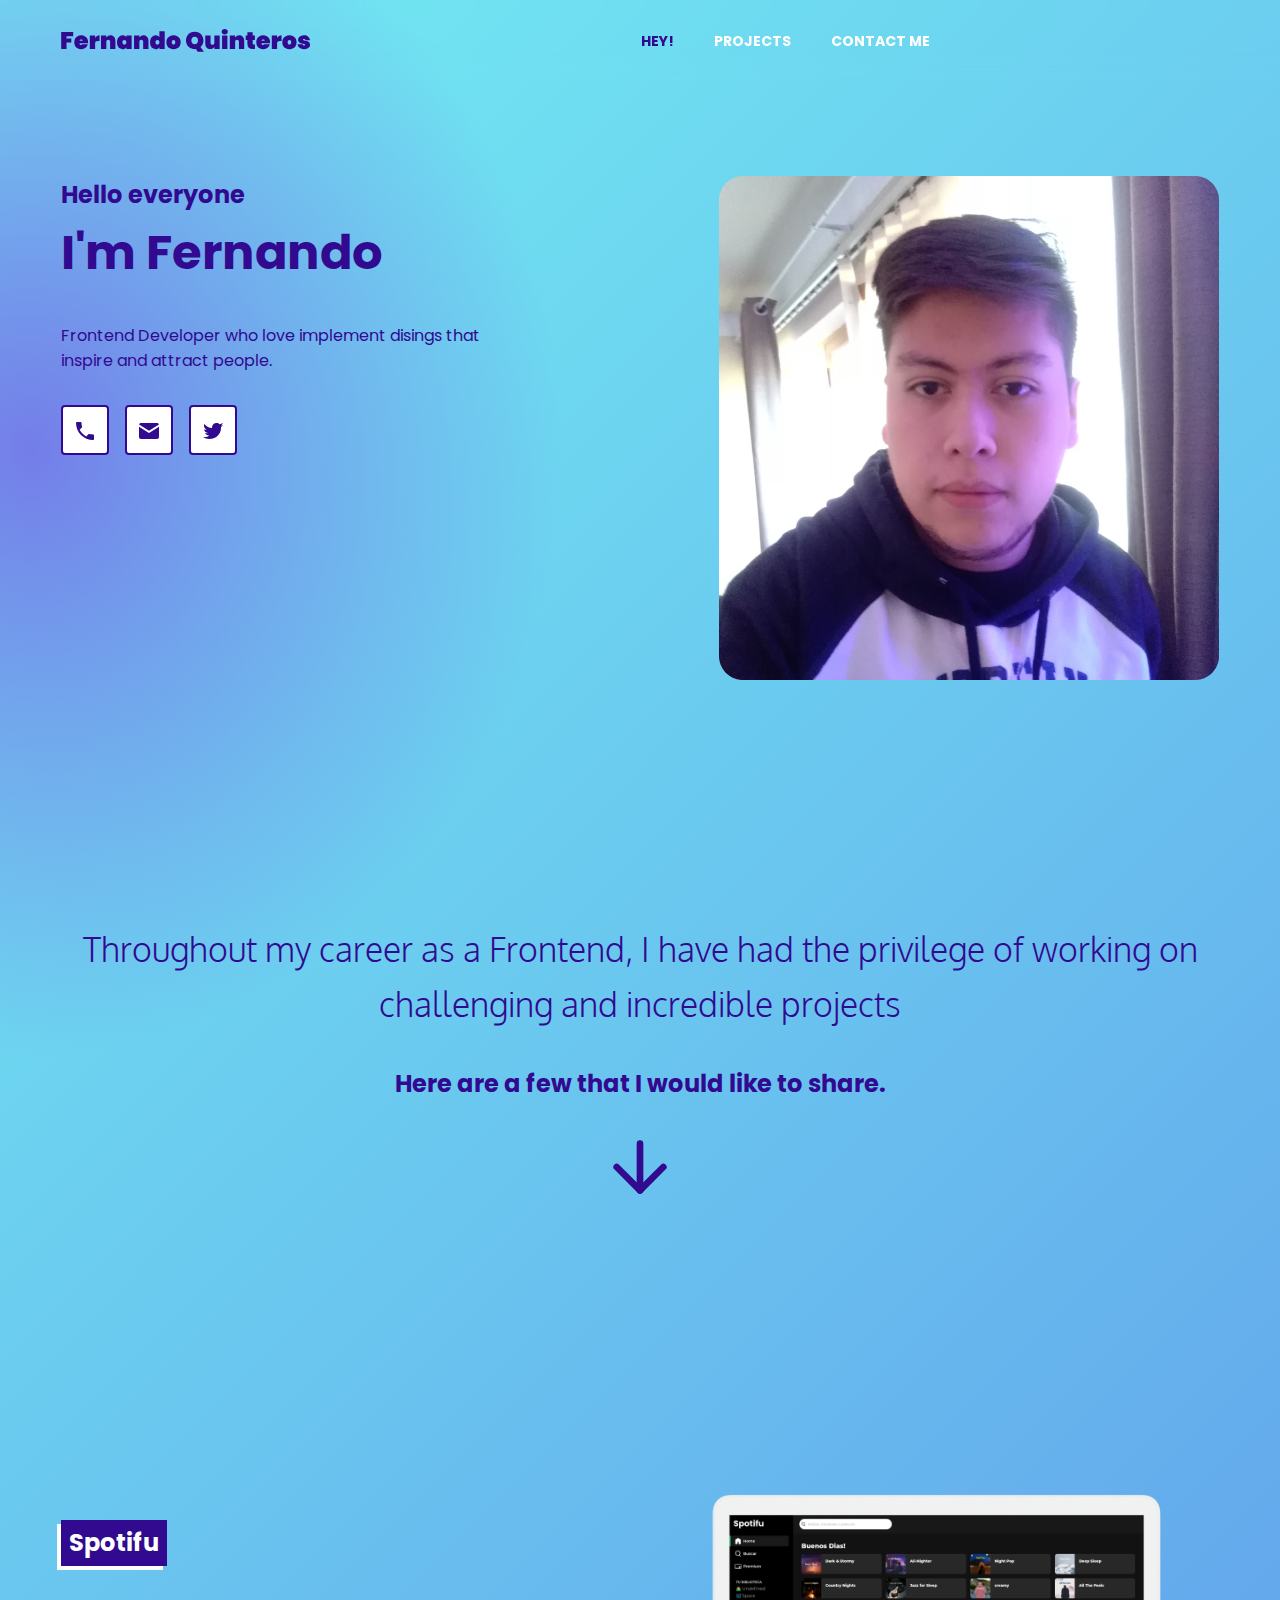
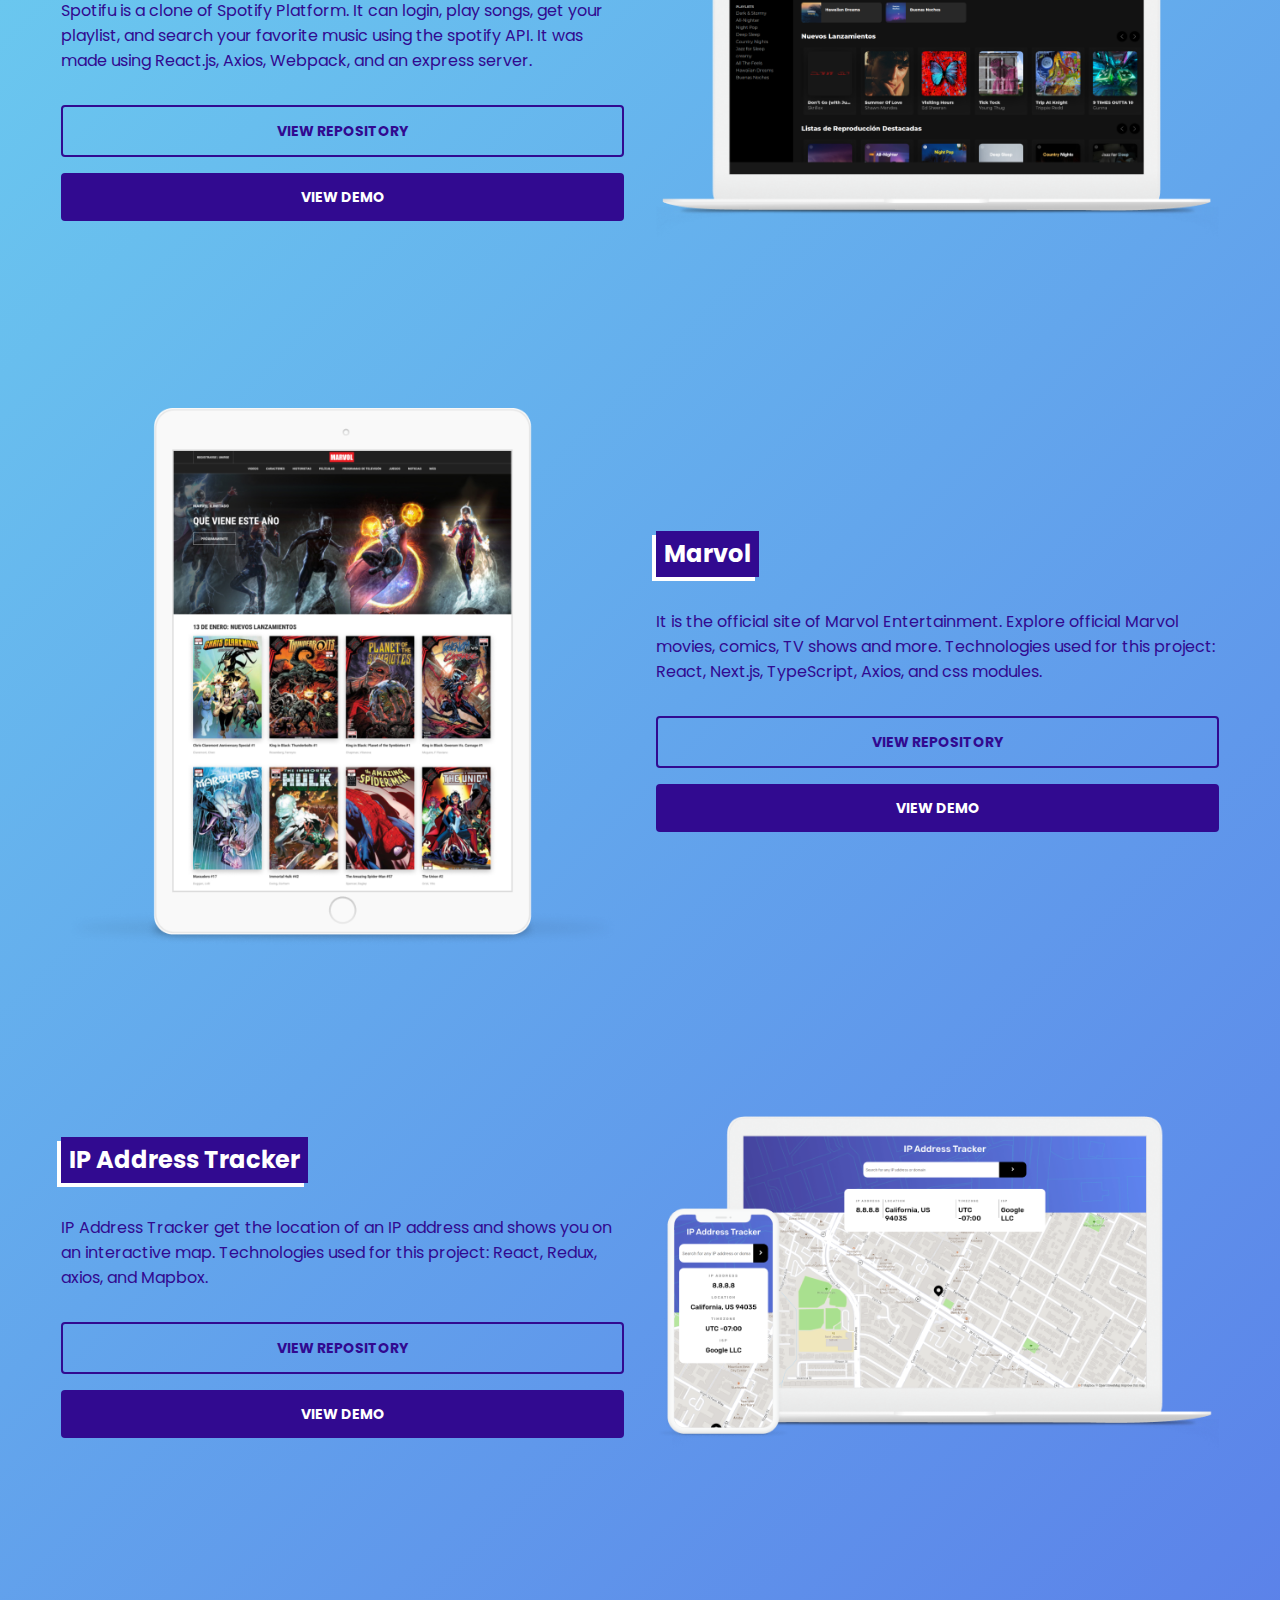
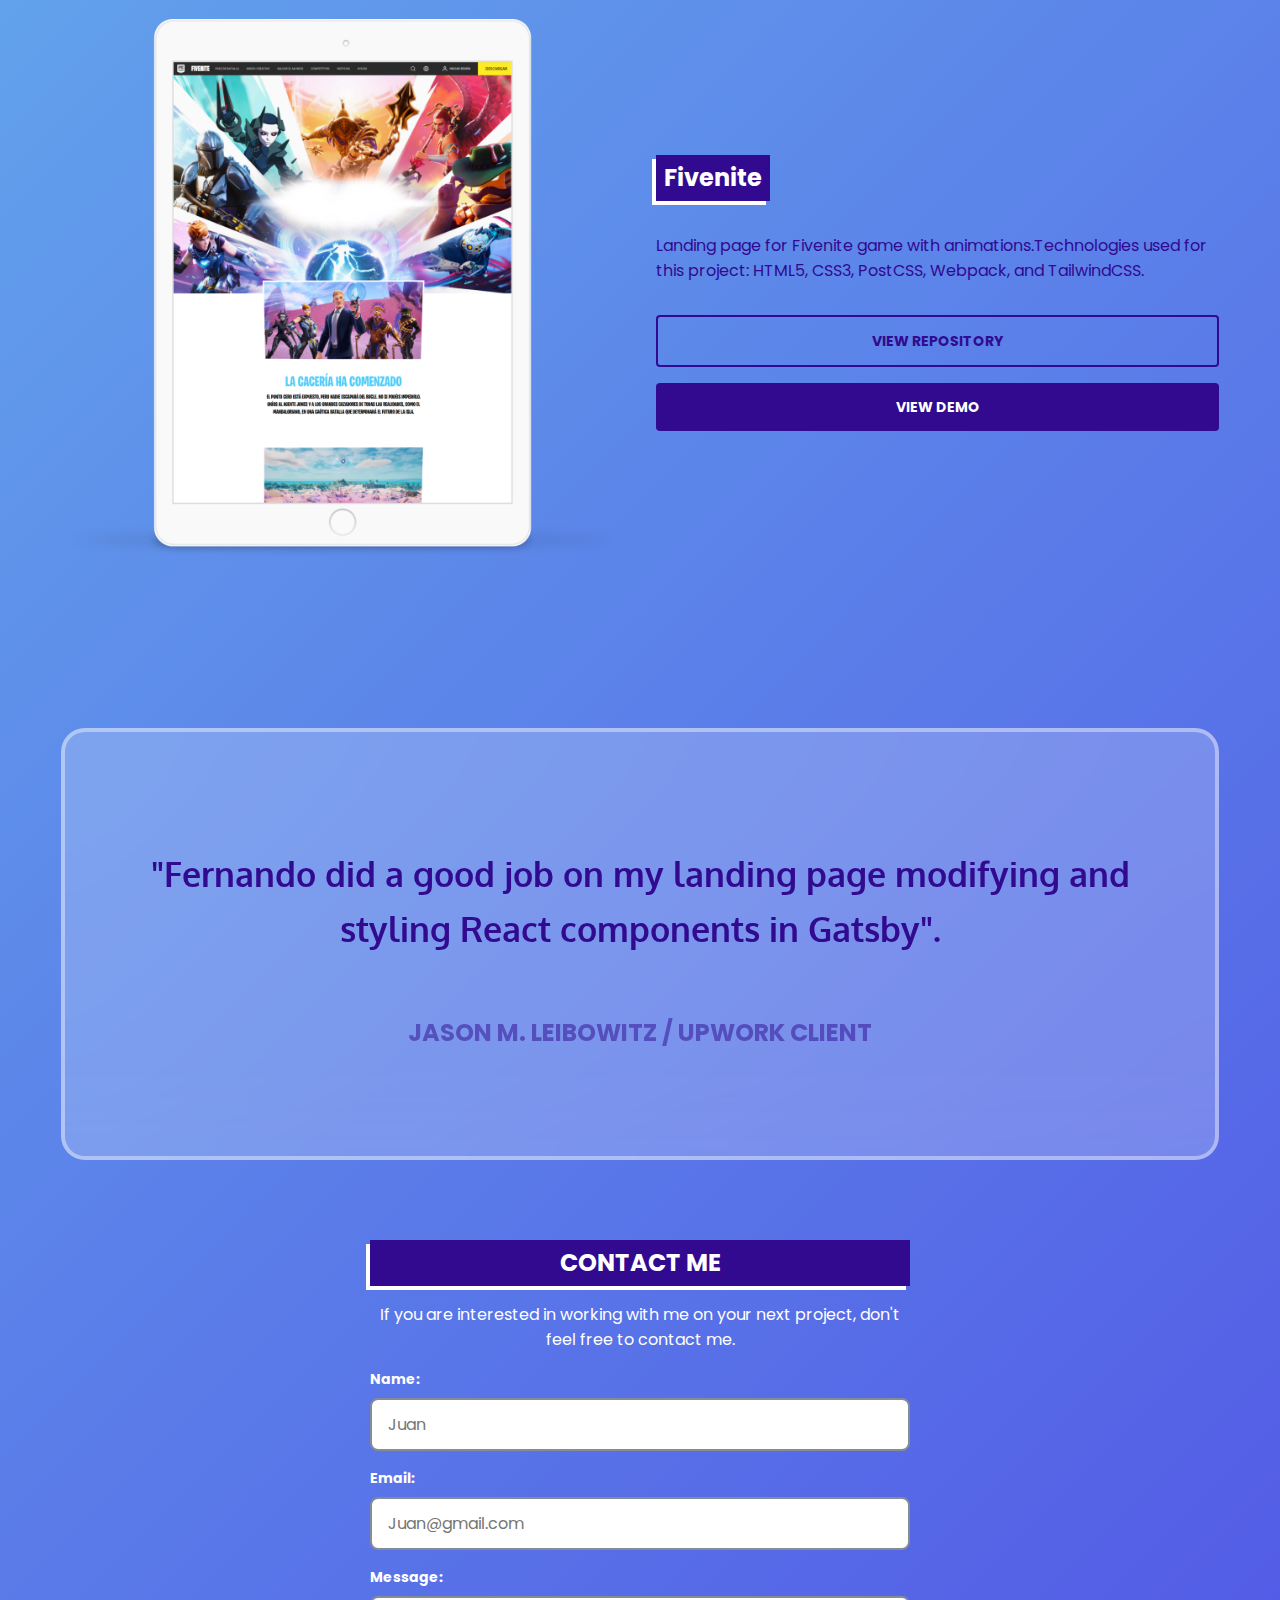
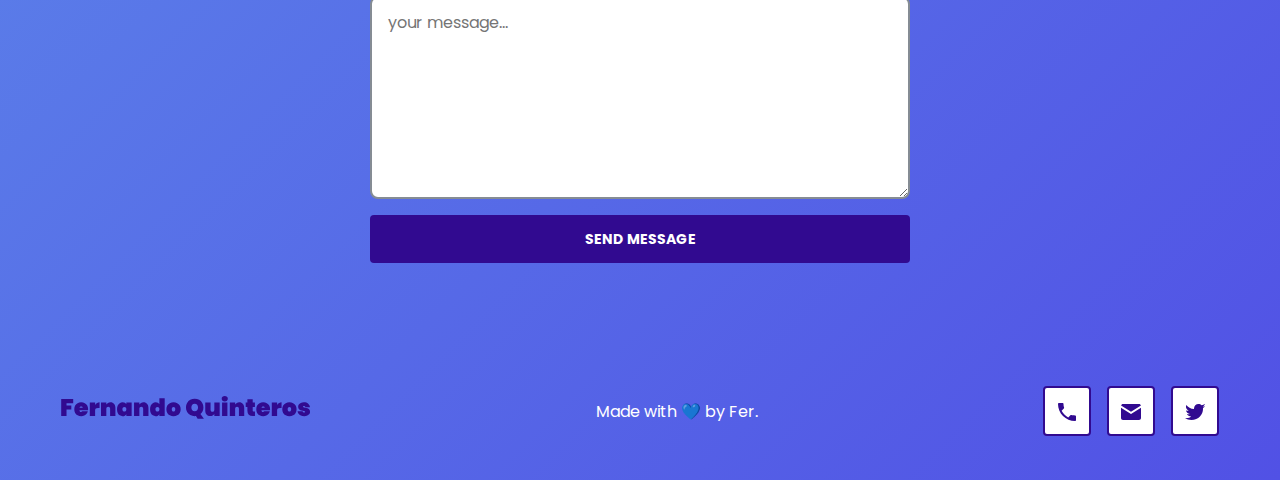
<file: index.html>
<!DOCTYPE html>
<html lang="en">
  <head>
    <meta charset="UTF-8" />
    <meta http-equiv="X-UA-Compatible" content="IE=edge" />
    <meta name="viewport" content="width=device-width, initial-scale=1.0" />
    <title>Portafolio - Fernando Quinteros</title>
    <link rel="stylesheet" href="./css/index.css" />
    <link rel="preconnect" href="https://fonts.gstatic.com" />
    <link
      href="https://fonts.googleapis.com/css2?family=Poppins:wght@400;700&family=Oxygen:wght@300;700&display=swap"
      rel="stylesheet"
    />
  </head>
  <body>
    <header class="header">
      <div class="wrapper">
        <div class="header-content">
          <img src="./images/LOGO.svg" alt="Logo muy bonito" />
          <nav class="menu" aria-label="main-navigation">
            <ul>
              <li><a class="is-active" href="#main">Hey!</a></li>
              <li><a href="#project">Projects</a></li>
              <li><a href="#contact">Contact Me</a></li>
            </ul>
          </nav>
          <span></span>
          <!-- <button class="button">My CV</button> -->
        </div>
      </div>
    </header>

    <div class="wrapper">
      <section aria-label="Main" class="hero" id="main">
        <div class="hero-image">
          <img src="./images/jaume.png" width="338" height="330" alt="Jaume" />
        </div>

        <div class="hero-description">
          <h1><span>Hello everyone</span><span>I'm Fernando</span></h1>
          <p>
            Frontend Developer who love implement disings that inspire and
            attract people.
          </p>
          <div class="social">
            <a class="button-icon" href="tel:+59175479004"
              ><img src="./icons/icon-phone.svg" alt="Phone Icon"
            /></a>
            <a
              class="button-icon"
              href="mailto:fernandoquinterosgutierrez@gmail.com"
              ><img src="./icons/icon-important_mail.svg" alt="Email Icon"
            /></a>
            <!-- <a class="button-icon" href="tel:+59175479004"
              ><img src="./icons/icon-instagram.svg" alt="Phone Icon"
            /></a> -->
            <a
              class="button-icon"
              href="https://twitter.com/devferx"
              target="_blank"
              ><img src="./icons/icon-twitter_squared.svg" alt="Twitter Icon"
            /></a>
          </div>
          <!-- <a href="" class="button">Download CV</a> -->
        </div>
      </section>

      <section class="comment-section">
        <p class="comment-title">
          Throughout my career as a Frontend, I have had the privilege of
          working on challenging and incredible projects
        </p>
        <p class="comment-desc">Here are a few that I would like to share.</p>
        <img src="./icons/arrow-down.svg" alt="Arrow Down" />
      </section>

      <article id="project" class="project">
        <div class="project-image">
          <img src="./images/spotifu.png" alt="Spotifu" />
        </div>
        <div class="project-description">
          <a
            class="title"
            href="https://spotifu-devferx.vercel.app/"
            target="_blank"
            >Spotifu</a
          >
          <p>
            Spotifu is a clone of Spotify Platform. It can login, play songs,
            get your playlist, and search your favorite music using the spotify
            API. It was made using React.js, Axios, Webpack, and an express
            server.
          </p>
          <a
            class="button is-secondary"
            href="https://github.com/devferx/spotifu-client"
            target="_blank"
            >View Repository</a
          >
          <a
            class="button"
            href="https://spotifu-devferx.vercel.app/"
            target="_blank"
            >View Demo</a
          >
        </div>
      </article>

      <article class="project reversed">
        <div class="project-image">
          <img src="./images/marvol.png" alt="Marvol" />
        </div>
        <div class="project-description">
          <a class="title" href="https://marvol.vercel.app/" target="_blank"
            >Marvol</a
          >
          <p>
            It is the official site of Marvol Entertainment. Explore official
            Marvol movies, comics, TV shows and more. Technologies used for this
            project: React, Next.js, TypeScript, Axios, and css modules.
          </p>
          <a
            class="button is-secondary"
            href="https://github.com/devferx/marvol"
            target="_blank"
            >View Repository</a
          >
          <a class="button" href="https://marvol.vercel.app/" target="_blank"
            >View Demo</a
          >
        </div>
      </article>

      <article class="project">
        <div class="project-image">
          <img src="./images/ip-address-tracker.png" alt="IP Adress Tracker" />
        </div>
        <div class="project-description">
          <a
            class="title"
            href="https://devferx.github.io/Ip-Address-Tracker/"
            target="_blank"
            >IP Address Tracker</a
          >
          <p>
            IP Address Tracker get the location of an IP address and shows you
            on an interactive map. Technologies used for this project: React,
            Redux, axios, and Mapbox.
          </p>
          <a
            class="button is-secondary"
            href="https://github.com/devferx/Ip-Address-Tracker"
            target="_blank"
            >View Repository</a
          >
          <a
            class="button"
            href="https://devferx.github.io/Ip-Address-Tracker/"
            target="_blank"
            >View Demo</a
          >
        </div>
      </article>

      <article class="project reversed">
        <div class="project-image">
          <img src="./images/fivenite.png" alt="Fivenite" />
        </div>
        <div class="project-description">
          <a class="title" href="https://fivenite.netlify.app/" target="_blank"
            >Fivenite</a
          >
          <p>
            Landing page for Fivenite game with animations.Technologies used for
            this project: HTML5, CSS3, PostCSS, Webpack, and TailwindCSS.
          </p>
          <a
            class="button is-secondary"
            href="https://github.com/devferx/fivenite"
            target="_blank"
            >View Repository</a
          >
          <a class="button" href="https://fivenite.netlify.app/" target="_blank"
            >View Demo</a
          >
        </div>
      </article>

      <article class="testimonial">
        <!-- <img src="./images/user-3.png" alt="Leonidas Esteban photo" /> -->
        <p class="testimonial-desc">
          "Fernando did a good job on my landing page modifying and styling
          React components in Gatsby".
        </p>
        <p class="testimonial-title">Jason M. Leibowitz / Upwork client</p>
      </article>

      <form
        id="contact"
        class="form"
        action="https://formspree.io/f/xknpavqg"
        method="POST"
      >
        <div class="form-content">
          <h2 class="title">CONTACT ME</h2>
          <p>
            If you are interested in working with me on your next project, don't
            feel free to contact me.
          </p>

          <div class="form-control">
            <label for="name">Name:</label>
            <input
              id="name"
              name="name"
              type="text"
              required
              placeholder="Juan"
            />
          </div>

          <div class="form-control">
            <label for="email">Email:</label>
            <input
              id="email"
              name="_replyto"
              type="email"
              required
              placeholder="Juan@gmail.com"
            />
          </div>

          <div class="form-control">
            <label for="name">Message:</label>
            <textarea
              name="message"
              id="message"
              placeholder="your message..."
              cols="30"
              rows="7"
              required
            ></textarea>
          </div>

          <input class="button" type="submit" value="Send Message" />
        </div>
      </form>

      <footer class="footer">
        <div class="footer-content">
          <div class="footer-logo">
            <img src="./images/LOGO.svg" alt="Logo" />
          </div>

          <div class="social">
            <a class="button-icon" href="tel:+59175479004"
              ><img src="./icons/icon-phone.svg" alt="Phone Icon"
            /></a>
            <a
              class="button-icon"
              href="mailto:fernandoquinterosgutierrez@gmail.com"
              ><img src="./icons/icon-important_mail.svg" alt="Email Icon"
            /></a>
            <!-- <a class="button-icon" href="tel:+59175479004"
              ><img src="./icons/icon-instagram.svg" alt="Phone Icon"
            /></a> -->
            <a
              class="button-icon"
              href="https://twitter.com/devferx"
              target="_blank"
              ><img src="./icons/icon-twitter_squared.svg" alt="Twitter Icon"
            /></a>
          </div>

          <div class="hero-copyright">
            <p>Made with 💙 by Fer.</p>
            <!-- <p>Copyright 2021 - Todos los derechos reservados.</p> -->
          </div>
        </div>
      </footer>
    </div>
  </body>
</html>
</file>
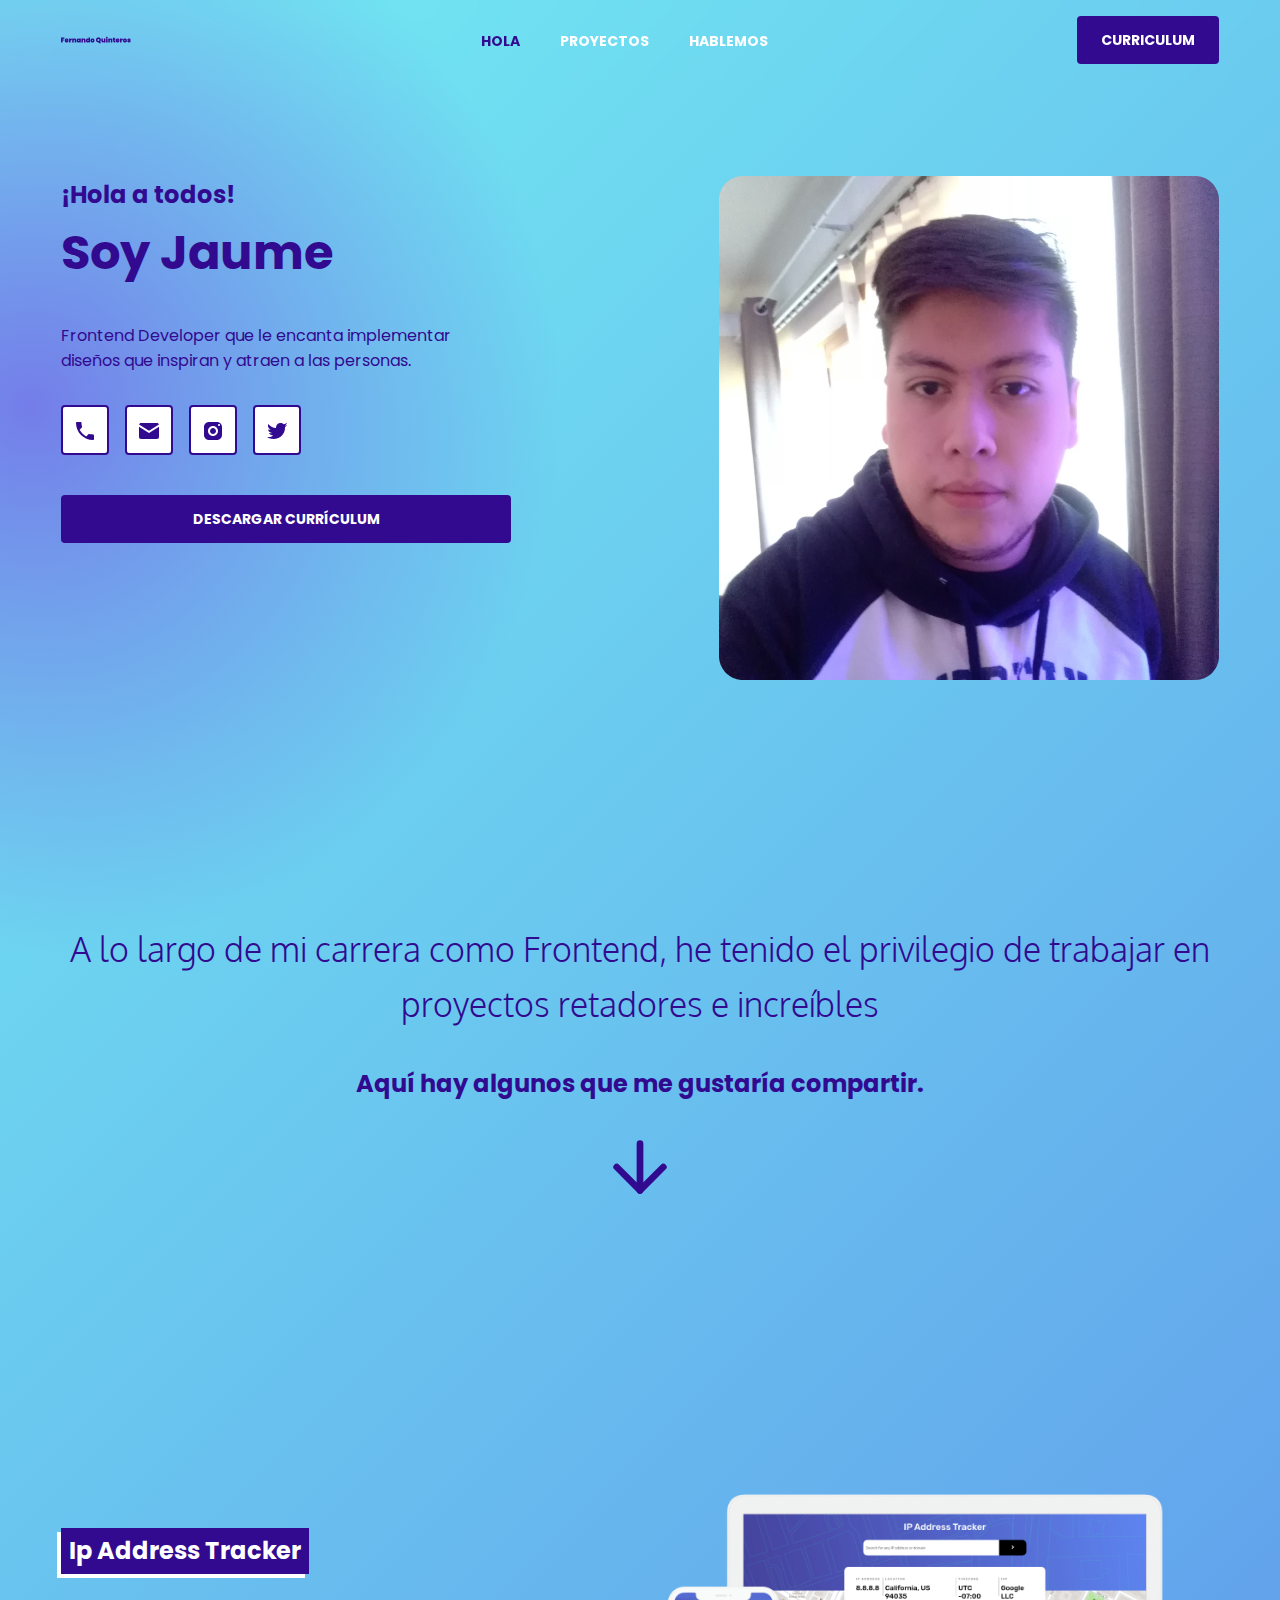
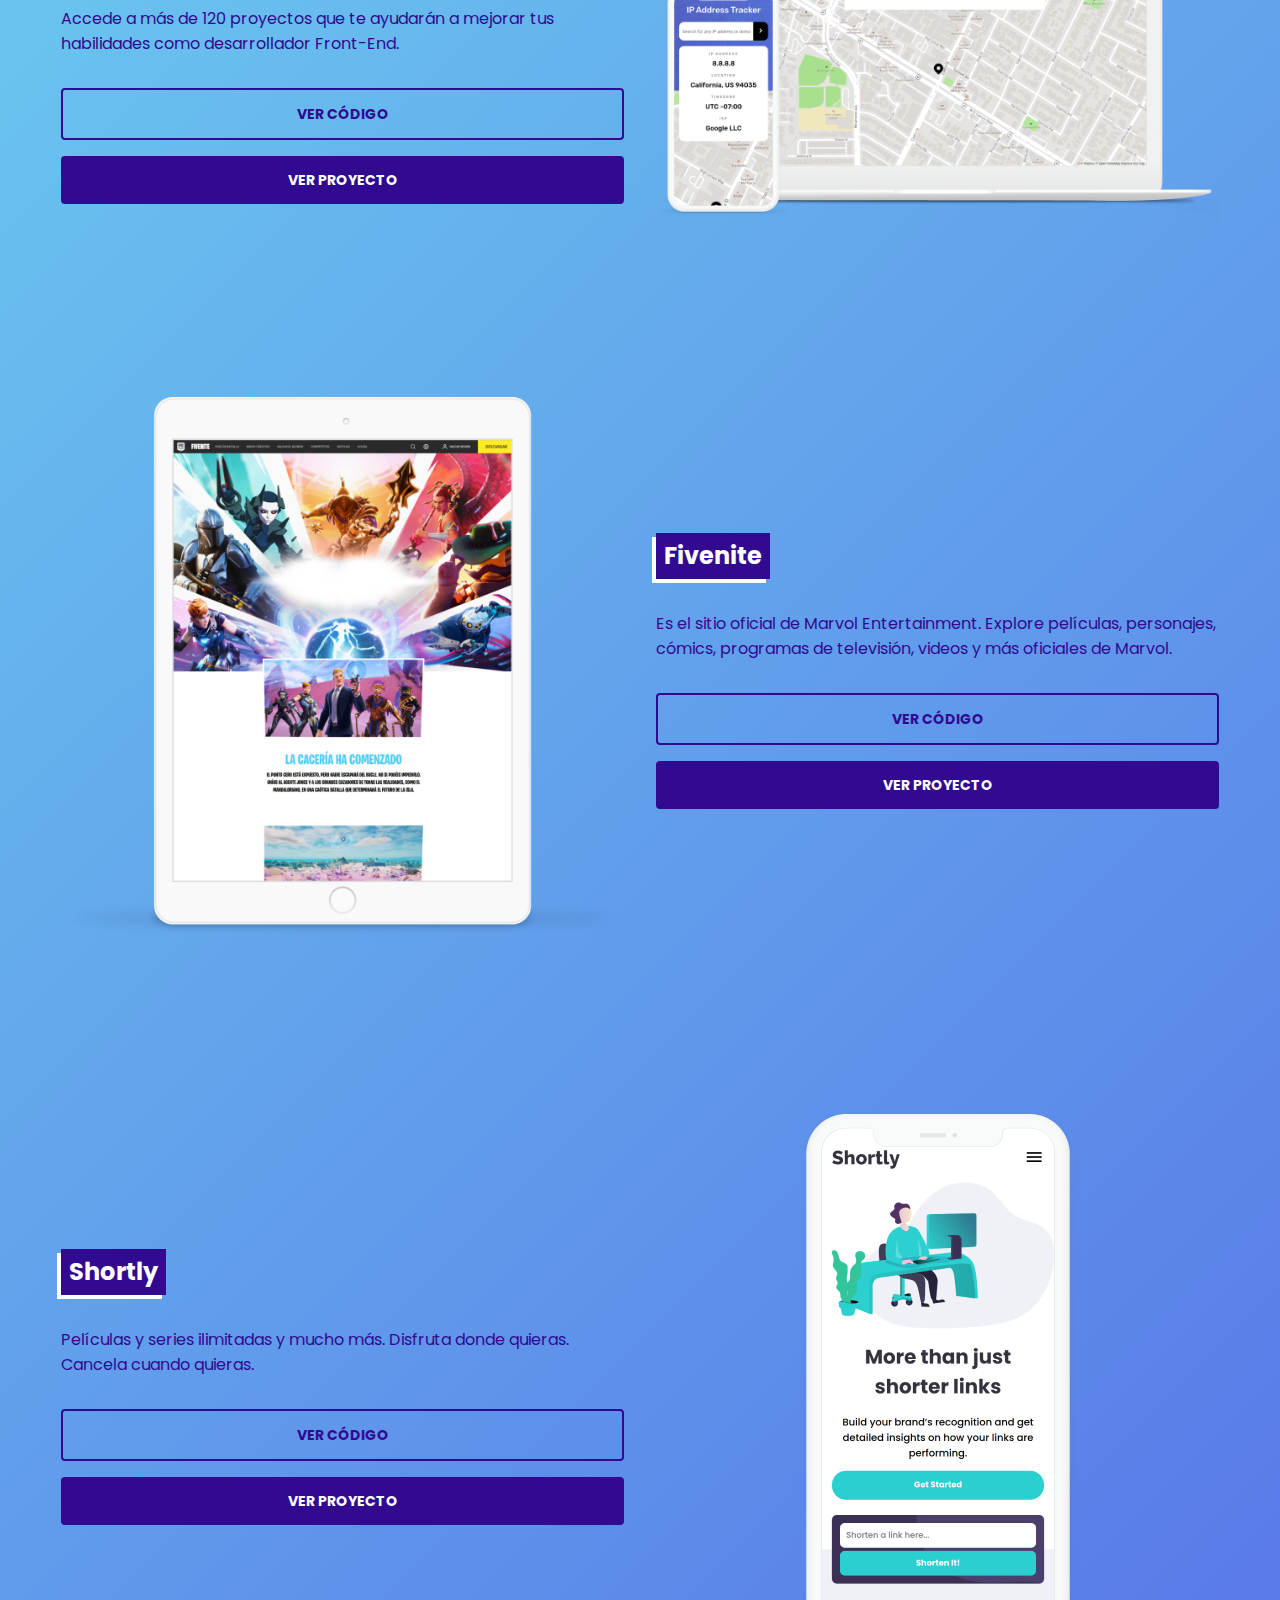
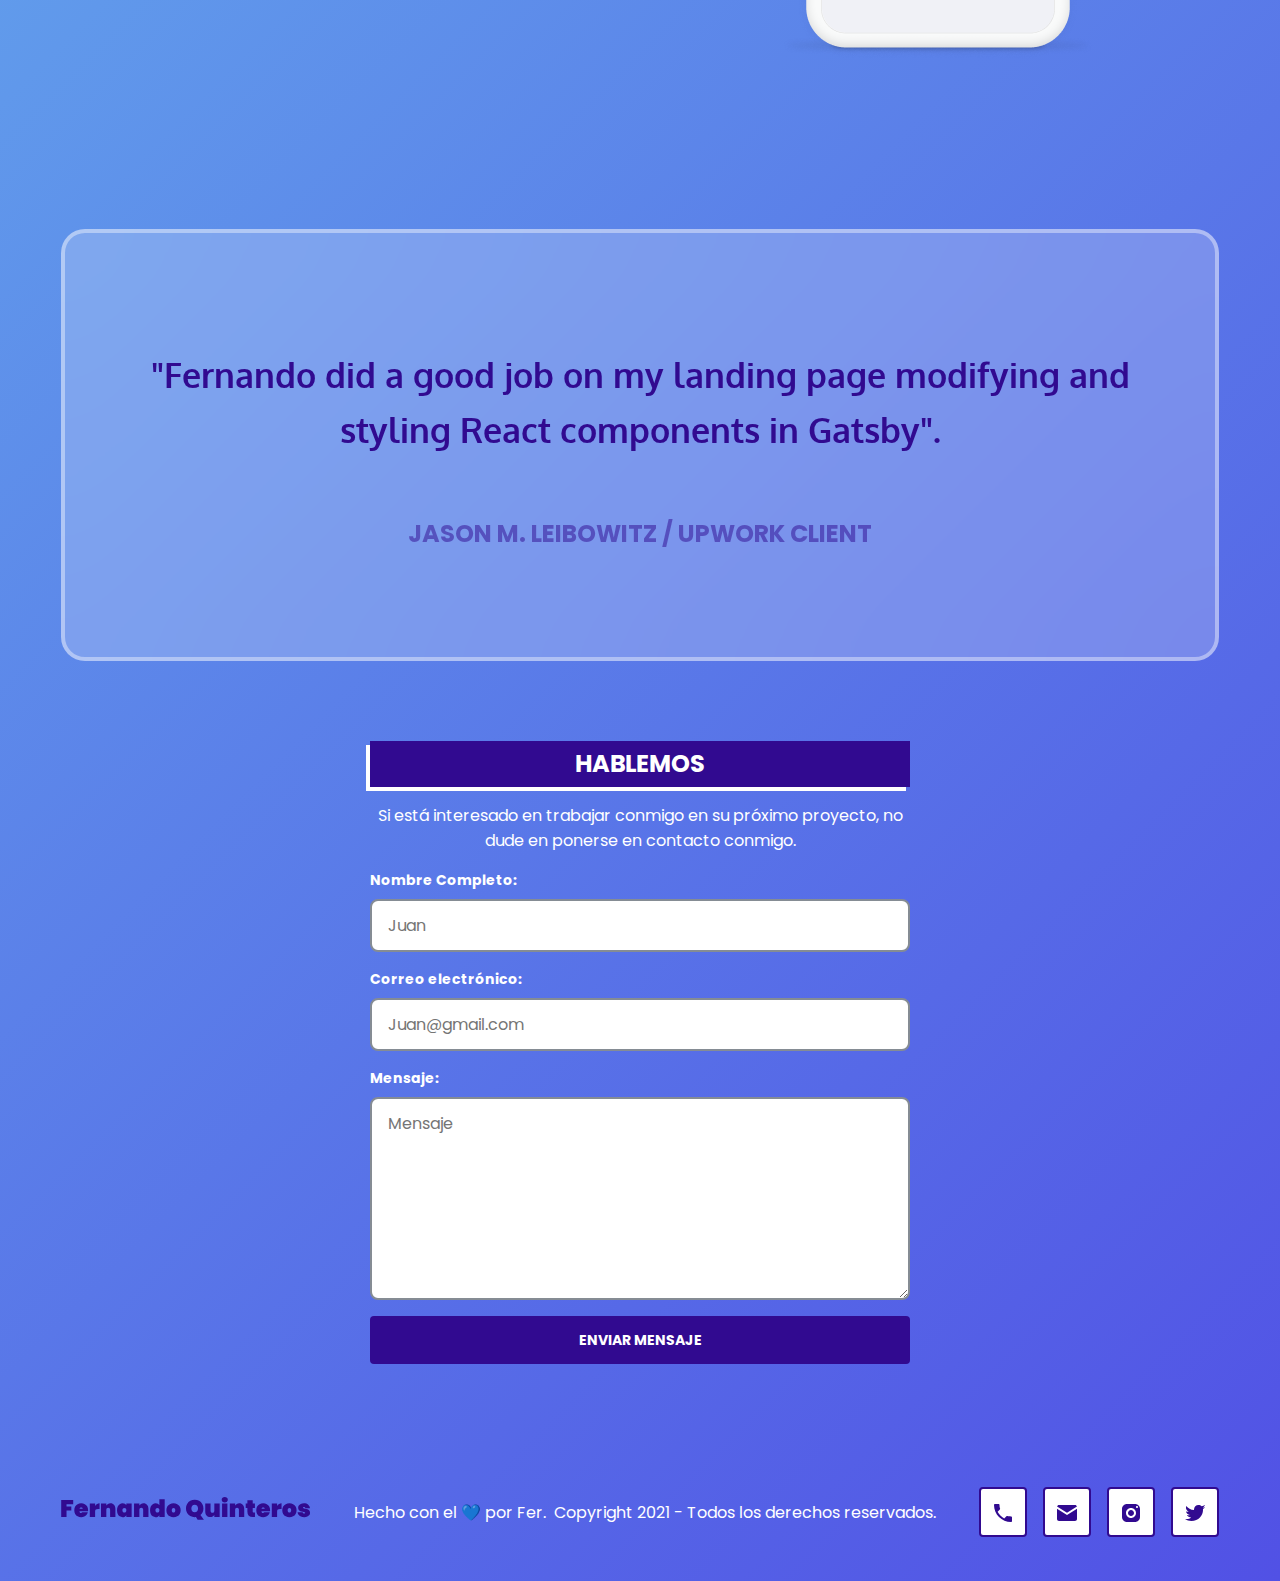
<file: es.html>
<!DOCTYPE html>
<html lang="en">
  <head>
    <meta charset="UTF-8" />
    <meta http-equiv="X-UA-Compatible" content="IE=edge" />
    <meta name="viewport" content="width=device-width, initial-scale=1.0" />
    <title>Portafolio De Jaume</title>
    <link rel="stylesheet" href="./css/index.css" />
    <link rel="preconnect" href="https://fonts.gstatic.com" />
    <link
      href="https://fonts.googleapis.com/css2?family=Poppins:wght@400;700&family=Oxygen:wght@300;700&display=swap"
      rel="stylesheet"
    />
  </head>
  <body>
    <header class="header">
      <div class="wrapper">
        <div class="header-content">
          <img
            src="./images/LOGO.svg"
            width="70"
            height="20"
            alt="Logo muy bonito"
          />
          <nav class="menu" aria-label="main-navigation">
            <ul>
              <li><a class="is-active" href="#main">Hola</a></li>
              <li><a href="#project">Proyectos</a></li>
              <li><a href="#contact">Hablemos</a></li>
            </ul>
          </nav>
          <button class="button">Curriculum</button>
        </div>
      </div>
    </header>

    <div class="wrapper">
      <section aria-label="Main" class="hero" id="main">
        <div class="hero-image">
          <img src="./images/jaume.png" width="338" height="330" alt="Jaume" />
        </div>

        <div class="hero-description">
          <h1><span>¡Hola a todos!</span><span>Soy Jaume</span></h1>
          <p>
            Frontend Developer que le encanta implementar diseños que inspiran y
            atraen a las personas.
          </p>
          <div class="social">
            <a class="button-icon" href="tel:+59175479004"
              ><img src="./icons/icon-phone.svg" alt="Phone Icon"
            /></a>
            <a class="button-icon" href="tel:+59175479004"
              ><img src="./icons/icon-important_mail.svg" alt="Phone Icon"
            /></a>
            <a class="button-icon" href="tel:+59175479004"
              ><img src="./icons/icon-instagram.svg" alt="Phone Icon"
            /></a>
            <a class="button-icon" href="tel:+59175479004"
              ><img src="./icons/icon-twitter_squared.svg" alt="Phone Icon"
            /></a>
          </div>
          <a href="" class="button">Descargar Currículum</a>
        </div>
      </section>

      <section class="comment-section">
        <p class="comment-title">
          A lo largo de mi carrera como Frontend, he tenido el privilegio de
          trabajar en proyectos retadores e increíbles
        </p>
        <p class="comment-desc">Aquí hay algunos que me gustaría compartir.</p>
        <img src="./icons/arrow-down.svg" alt="Arrow Down" />
      </section>

      <article id="project" class="project">
        <div class="project-image">
          <img src="./images/ip-address-tracker.png" alt="Leonidas Esteban" />
        </div>
        <div class="project-description">
          <a class="title" href="https://leonidasesteban.com" target="_blank"
            >Ip Address Tracker</a
          >
          <p>
            Accede a más de 120 proyectos que te ayudarán a mejorar tus
            habilidades como desarrollador Front-End.
          </p>
          <a class="button is-secondary" href="#" target="_blank">VER CÓDIGO</a>
          <a class="button" href="#" target="_blank">VER PROYECTO</a>
        </div>
      </article>

      <!-- <article class="testimonial">
        <img src="./images/user-1.png" alt="Leonidas Esteban photo" />
        <p class="testimonial-desc">
          "Jaume ha sido de gran ayuda para acelerar ciertos esfuerzos de
          desarrollo. Lo que nos hubiera llevado 6 meses solo les llevó 1,5
          meses ".
        </p>
        <p class="testimonial-title">
          LEONIDAS ESTEBAN / COFUNDADOR Y CEO LEONIDASESTEBAN.COM
        </p>
      </article> -->

      <article class="project reversed">
        <div class="project-image">
          <img src="./images/fivenite.png" alt="Marvol" />
        </div>
        <div class="project-description">
          <a class="title" href="https://leonidasesteban.com" target="_blank"
            >Fivenite</a
          >
          <p>
            Es el sitio oficial de Marvol Entertainment. Explore películas,
            personajes, cómics, programas de televisión, videos y más oficiales
            de Marvol.
          </p>
          <a class="button is-secondary" href="#" target="_blank">VER CÓDIGO</a>
          <a class="button" href="#" target="_blank">VER PROYECTO</a>
        </div>
      </article>

      <!-- <article class="testimonial">
        <img src="./images/user-2.png" alt="Leonidas Esteban photo" />
        <p class="testimonial-desc">
          "Jaume ha superado mis expectativas desde el diseño hasta el
          desarrollo".
        </p>
        <p class="testimonial-title">JASON LOPEZ / COFUNDADOR Y CEO MARVOL</p>
      </article> -->

      <article class="project">
        <div class="project-image">
          <img src="./images/shortly.png" alt="NetNet" />
        </div>
        <div class="project-description">
          <a class="title" href="https://leonidasesteban.com" target="_blank"
            >Shortly</a
          >
          <p>
            Películas y series ilimitadas y mucho más. Disfruta donde quieras.
            Cancela cuando quieras.
          </p>
          <a class="button is-secondary" href="#" target="_blank">VER CÓDIGO</a>
          <a class="button" href="#" target="_blank">VER PROYECTO</a>
        </div>
      </article>

      <article class="testimonial">
        <!-- <img src="./images/user-3.png" alt="Leonidas Esteban photo" /> -->
        <p class="testimonial-desc">
          "Fernando did a good job on my landing page modifying and styling
          React components in Gatsby".
        </p>
        <p class="testimonial-title">Jason M. Leibowitz / Upwork client</p>
      </article>

      <form id="contact" class="form" method="GET">
        <div class="form-content">
          <h2 class="title">HABLEMOS</h2>
          <p>
            Si está interesado en trabajar conmigo en su próximo proyecto, no
            dude en ponerse en contacto conmigo.
          </p>

          <div class="form-control">
            <label for="name">Nombre Completo:</label>
            <input
              id="name"
              name="name"
              type="text"
              required
              placeholder="Juan"
            />
          </div>

          <div class="form-control">
            <label for="email">Correo electrónico:</label>
            <input
              id="email"
              name="email"
              type="email"
              required
              placeholder="Juan@gmail.com"
            />
          </div>

          <div class="form-control">
            <label for="name">Mensaje:</label>
            <textarea
              name="message"
              id="message"
              placeholder="Mensaje"
              cols="30"
              rows="7"
              required
            ></textarea>
          </div>

          <input class="button" type="submit" value="Enviar Mensaje" />
        </div>
      </form>

      <footer class="footer">
        <div class="footer-content">
          <div class="footer-logo">
            <img src="./images/LOGO.svg" alt="Logo" />
          </div>

          <div class="social">
            <a class="button-icon" href="tel:+59175479004"
              ><img src="./icons/icon-phone.svg" alt="Phone Icon"
            /></a>
            <a class="button-icon" href="tel:+59175479004"
              ><img src="./icons/icon-important_mail.svg" alt="Phone Icon"
            /></a>
            <a class="button-icon" href="tel:+59175479004"
              ><img src="./icons/icon-instagram.svg" alt="Phone Icon"
            /></a>
            <a class="button-icon" href="tel:+59175479004"
              ><img src="./icons/icon-twitter_squared.svg" alt="Phone Icon"
            /></a>
          </div>

          <div class="hero-copyright">
            <p>Hecho con el 💙 por Fer.</p>
            <p>Copyright 2021 - Todos los derechos reservados.</p>
          </div>
        </div>
      </footer>
    </div>
  </body>
</html>
</file>
<file: css/index.css>
:root {
  --purple: #310a90;
  --green: #42e2b8;
  --white: #fff;

  --fontBase: "Poppins", sans-serif;
  --headline1: bold 95px / 153.71px var(--fontBase);
  --headline2: bold 59px / 95px var(--fontBase);
  --headline3: bold 48px / 77px var(--fontBase);
  --headline4: bold 34px / 55px var(--fontBase);
  --headline5: bold 24px / 38px var(--fontBase);
  --body1: 16px / 25px var(--fontBase);
  --body2: 24px / 22px var(--fontBase);
  --button: bold 14px / 22px var(--fontBase);
  --caption: 12px / 19px var(--fontBase);

  --gradient: radial-gradient(
      41.48% 11.48% at 2.38% 8.52%,
      #747de9 0%,
      rgba(255, 255, 255, 0) 100%
    ),
    linear-gradient(135deg, #72edf2 0%, #5151e5 100%);
}

html {
  scroll-behavior: smooth;
}

body {
  background: var(--gradient);
  min-block-size: 100vh;
  font: var(--body1);
  color: var(--purple);
  margin: 0;
}

.header {
  position: sticky;
  top: 0;
  backdrop-filter: blur(10px);
  z-index: 999;
}

.header-content {
  display: flex;
  justify-content: space-between;
  align-items: center;
  block-size: 80px;
}

.hero {
  padding-block-start: 16px;
}

.hero-image {
  text-align: center;
}

.hero-image img {
  max-inline-size: 100%;
  block-size: auto;
}

.hero-description {
  display: flex;
  flex-direction: column;
  gap: 16px;
}

.hero h1 {
  font: var(--headline3);
  margin: 0;
}

/* .hero h1 span:nth-child(1) { */
.hero h1 span:first-child {
  font: var(--headline5);
  display: block;
}

@media screen and (min-width: 768px) {
  .hero {
    display: flex;
    gap: 32px;
    padding-block-start: 96px;
  }

  .hero-description {
    order: 1;
    max-inline-size: 450px;
  }

  .hero-image {
    order: 2;
    flex: 1;
    text-align: right;
  }
}

@media screen and (min-width: 1024px) {
  .hero-image img {
    inline-size: 500px;
    block-size: 504px;
  }
}

.wrapper {
  max-inline-size: 1158px;
  padding-inline-end: 16px;
  padding-inline-start: 16px;
  margin: auto;
}

.form {
  margin-block-end: 80px;
}

.form-content {
  display: flex;
  flex-direction: column;
  gap: 16px;
  max-inline-size: 540px;
  margin: auto;
  margin-block-end: 80px;
}

.form .title {
  margin: 0;
}

.form p {
  margin: 0;
  color: var(--white);
}

.form-control {
  display: flex;
  flex-direction: column;
  gap: 8px;
}

.form-control label {
  font: var(--button);
  color: white;
}

.form-control input,
.form-control textarea {
  border: 2px solid #858c94;
  border-radius: 8px;
  padding-inline-start: 16px;
  padding-inline-end: 16px;
  padding-block-start: 12px;
  padding-block-end: 12px;
  font: var(--body1);
}

@media screen and (min-width: 768px) {
  .form .title {
    align-self: stretch;
    text-align: center;
  }

  .form p {
    text-align: center;
  }
}

/* 🧩 Components */

.menu {
  display: none;
}

.menu ul {
  display: flex;
  list-style: none;
  gap: 40px;
}

.menu ul a {
  font: var(--button);
  text-decoration: none;
  text-transform: uppercase;
  color: var(--white);
}

.menu ul a.is-active {
  color: var(--purple);
}

@media screen and (min-width: 768px) {
  .menu {
    display: block;
  }
}

.comment-section {
  padding-block-start: 80px;
  padding-block-end: 80px;
  text-align: center;
}

.comment-title {
  font-family: "Poppins", sans-serif;
  font-size: 24px;
  line-height: 39px;
}

.comment-desc {
  font: var(--headline5);
}

@media screen and (min-width: 768px) {
  .comment-section {
    padding-block-start: 200px;
    padding-block-end: 200px;
  }
  .comment-title {
    font-family: "Oxygen", sans-serif;
    font-weight: 300;
    font-size: 34px;
    line-height: 55px;
  }
}

.project-image {
  margin-block-end: 40px;
}

.project-image img {
  max-inline-size: 100%;
}

.project-description {
  display: flex;
  flex-direction: column;
  gap: 16px;
}

.title {
  align-self: flex-start;
  padding-block-start: 4px;
  padding-block-end: 4px;
  padding-inline-start: 8px;
  padding-inline-end: 8px;
  box-shadow: -4px 4px 0 var(--white);
  font: var(--headline5);
  text-decoration: none;
  color: var(--white);
  background: var(--purple);
}

@media screen and (min-width: 768px) {
  .project {
    display: flex;
    align-items: center;
    gap: 32px;
    padding-block-start: 80px;
    padding-block-end: 80px;
  }

  .project-description {
    flex: 1;
  }

  .project-image {
    order: 2;
    flex: 1;
    text-align: center;
    margin-block-end: 0px;
  }

  .project.reversed .project-image {
    order: -1;
  }
}

.testimonial {
  display: flex;
  flex-direction: column;
  justify-content: center;
  align-items: flex-start;
  margin-block-start: 40px;
  margin-block-end: 80px;
  padding: 24px;
  text-align: start;
  border-radius: 24px;
  backdrop-filter: blur(40px);
  border: 4px solid rgba(255, 255, 255, 0.4);
  background: rgba(255, 255, 255, 0.2);
}

.testimonial-desc {
  font-family: "Oxygen", sans-serif;
  font-weight: bold;
  font-size: 16px;
  line-height: 26px;
  color: var(--purple);
}

.testimonial-title {
  font: var(--headline5);
  text-transform: uppercase;
  font-size: 12px;
  font-weight: 400;
  color: var(--purple);
  opacity: 0.5;
}

@media screen and (min-width: 768px) {
  .testimonial {
    padding: 80px;
    align-items: center;
    text-align: center;
    margin-block: 80px;
  }

  .testimonial-desc {
    font-weight: bold;
    font-size: 34px;
    line-height: 55px;
  }

  .testimonial-title {
    font: var(--headline5);
  }
}

.footer-content {
  color: var(--white);
  text-align: center;
}

.footer-logo {
  display: none;
}

.footer-content .social {
  justify-content: center;
  padding: 0;
}

@media screen and (min-width: 768px) {
  .footer-content {
    display: flex;
    align-items: center;
    justify-content: space-between;
  }

  .footer-logo {
    display: block;
  }
  .footer-content .social {
    order: 3;
  }
}

@media screen and (min-width: 1024px) {
  .footer {
    padding-block-start: 40px;
    padding-block-end: 40px;
  }

  .hero-copyright {
    display: flex;
    gap: 8px;
  }
}

.social {
  padding-block-end: 24px;
  display: flex;
  gap: 16px;
}

.button {
  display: inline-block;
  color: var(--white);
  padding-inline-start: 24px;
  padding-inline-end: 24px;
  padding-block-start: 13px;
  padding-block-end: 13px;
  font: var(--button);
  text-transform: uppercase;
  text-decoration: none;
  border: none;
  border-radius: 4px;
  background: var(--purple);
  cursor: pointer;
  text-align: center;
}

.button.is-secondary {
  background: unset;
  color: var(--purple);
  border: 2px solid var(--purple);
}

.button-icon {
  display: inline-block;
  padding: 10px;
  border-radius: 4px;
  text-decoration: none;
  border: 2px solid var(--purple);
  background: var(--white);
}

.button-icon img {
  vertical-align: middle;
}
</file>
